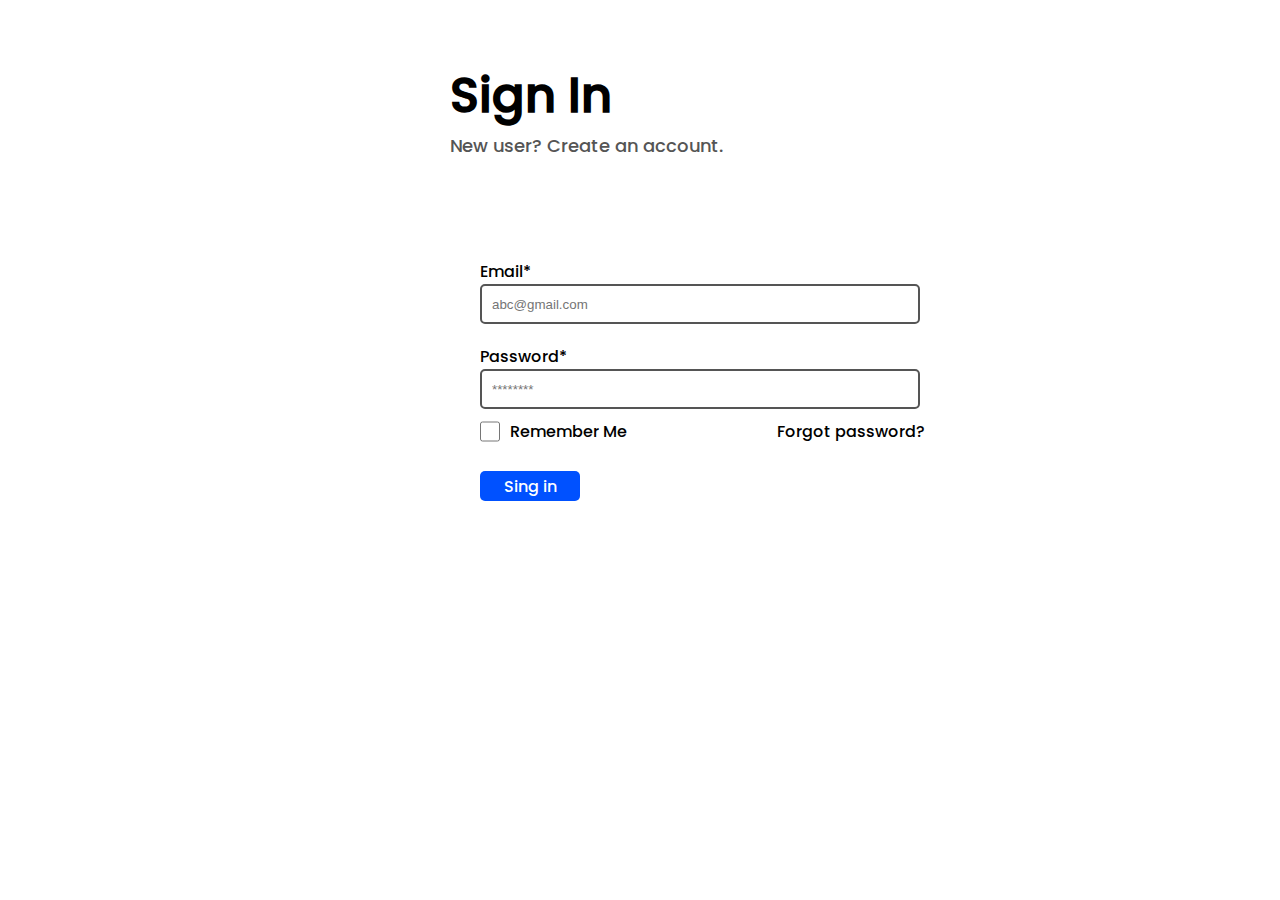
<file: login.html>
<!DOCTYPE html>
<html lang="en">

<head>
    <meta charset="UTF-8">
    <meta http-equiv="X-UA-Compatible" content="IE=edge">
    <meta name="viewport" content="width=device-width, initial-scale=1.0">
    <title>Document</title>
    <link rel="stylesheet" href="style.css">
</head>

<body>
    <div class="login">
        <div class="login-text">
            <h1>Sign In</h1>
            <p>New user? Create an account.</p>
        </div>
        <form class="form-1">
            <div class="lable-1"><label for="email">Email*</label></div>
            <input type="text" id="Email" name="Email" placeholder="abc@gmail.com" class="email"><br>
            <div class="lable-2"><label for="password">Password*</label></div>
            <input type="password" id="password" name="password" placeholder="********" class="password"><br>
            <div class="checkbox"><input type="checkbox"><p class="p-1">Remember Me</p><p class="p-2">Forgot password?</p></div>
            <button>Sing in</button>
        </form>
    </div>
</body>
</html>
</file>
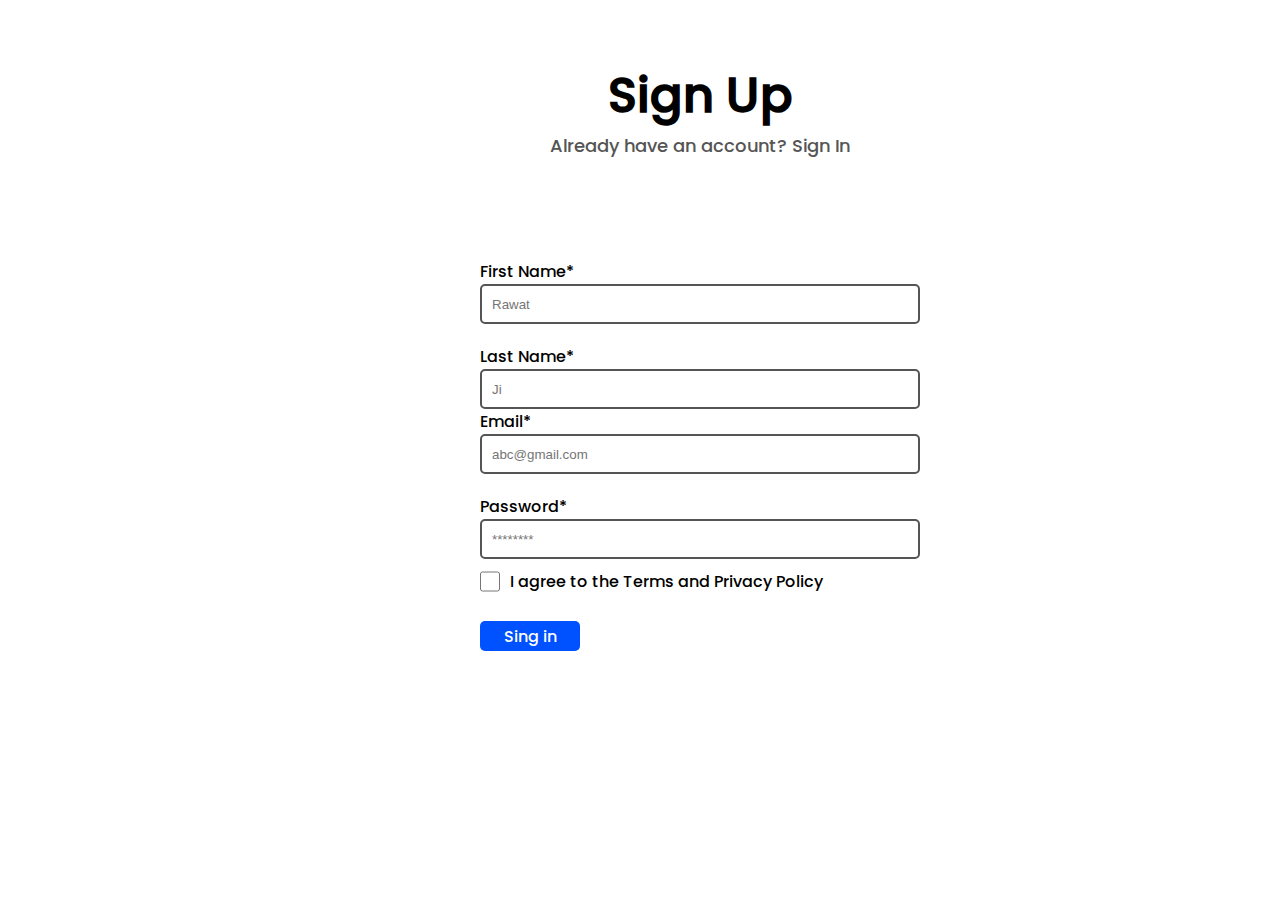
<file: sing-in.html>
<!DOCTYPE html>
<html lang="en">
<head>
    <meta charset="UTF-8">
    <meta http-equiv="X-UA-Compatible" content="IE=edge">
    <meta name="viewport" content="width=device-width, initial-scale=1.0">
    <title>Document</title>
    <link rel="stylesheet" href="style.css">
</head>
<body>
    <div class="login-1">
        <div class="login-text">
            <h1>Sign Up</h1>
            <p>Already have an account? Sign In</p>
        </div>
        <form class="form-1">
            <div class="lable-1"><label for="name">First Name*</label></div>
            <input type="text" id="name" name="name" placeholder="Rawat" class="email"><br>
            <div class="lable-2"><label for="lastname">Last Name*</label></div>
            <input type="text" id="lastname" name="lastname" placeholder="Ji" class="password"><br>
            <div class="lable-1"><label for="email">Email*</label></div>
            <input type="text" id="Email" name="Email" placeholder="abc@gmail.com" class="email"><br>
            <div class="lable-2"><label for="password">Password*</label></div>
            <input type="password" id="password" name="password" placeholder="********" class="password"><br>
            <div class="checkbox"><input type="checkbox"><p class="p-1">I agree to the Terms and Privacy Policy</p></div><br>
            <button>Sing in</button>
        </form>
    </div>
</body>
</html>
</file>
<file: style.css>
*{
    margin: 0px;
    padding: 0px;
    outline: 0px;
    box-sizing: border-box;
}

@font-face{
    font-family: rawat-2;
    src: url("font/Poppins/Poppins-SemiBold.ttf");
}

@font-face {
	font-family: rawat;
	src: url("font/Poppins/Poppins-Medium.ttf")
}

@font-face {
	font-family: rawat-1;
	src: url("font/Poppins/Poppins-Light.ttf")
}

a[href]{
    text-decoration: none;
}

#wrapper{
    width: 1364px;
    height: auto;
    margin: 0 auto;
    overflow: hidden;
}

#banner{
    width: 1364px;
	height: 800px;
	margin: auto;	
	overflow: hidden
}

#banner #slide {
    filter: brightness(35%);
    animation-name:zoom;
	animation-duration: 22s;
	animation-direction: alternate;
	animation-iteration-count: infinite;animation-timing-function: ease-in-out;}

@keyframes zoom{
	0%{transform: scale(1);}	
	100%{transform: scale(1.2);}
}

#banner .button-2{
    position: absolute;
    z-index: 10;
    right: 100px;
    top: 30px;
    width: 150px;
    height: 53px;
    font-family: rawat;
    font-size: 15px;
    background-color: #0051ff;
    border: #0051ff;
    border-radius: 5px;
    color: white;
    margin-top: 30px;
    cursor: pointer;
}

#banner .button-2:hover{
    background-color: #2354af;
}

#banner .btn-1{
    margin-right: 200px;
}

#index-head1{
    font-size: 18px;
    font-weight: 700;
	color: white;
	font-family: Arial, Helvetica, sans-serif;
	position: absolute;
	top: 300px;
    left: 80px;
	/* padding-left: 20px; */
	line-height: 10px
}
#index-head2{
    font-size: 58px;
    font-weight: 900;
	color: white;
	font-family: Arial, Helvetica, sans-serif;
	position: absolute;
	top: 330px;
    left: 80px;
	/* padding-left: 20px; */
	line-height: 55px;
    word-spacing: 5px;
}
#index-head3{
    font-size: 24px;
    font-weight: 400;
	color: white;
	font-family: Arial, Helvetica, sans-serif;
	position: absolute;
	top: 460px;
    left: 80px;
}

#index-img1{
    display: flex;
    justify-content: space-around;
    width: 450px;
    position: absolute;
    top: 530px;
    left: 65px;
    z-index: 19;
}

#index-img1 img{
    width: 200px;
}

#index-img2{
    width: 500px;
    position: absolute;
    top: 220px;
    right: 170px;
    z-index: 19;
}

#index-img2 img{
    width: 600px;
}

#index-img2 img:nth-child(2){
    width: 530px;
    /* height: 550px; */
    position: absolute;
    top:50px;
    left: 100px;
}

/* our-aap section */

#our-aap{
    width: 1364px;
    height: 2100px;
    /* margin-bottom: 100px; */
    /* background-color: aqua; */
}

#our-aap-heading{
    width: 700px;
    text-align: center;
    margin-left: 320px;
}

#our-aap-heading p{
    font-size: 16px;
    font-weight: 500;
    color: rgb(0, 38, 255);
    word-spacing: 4px;
    letter-spacing: 2px;
    padding-top: 80px;
    font-family: rawat-2;
    padding-bottom: 10px;
}

#our-aap-heading h2{
    font-size: 36px;
    font-family: rawat;
    line-height: 50px;
}

#our-aap-mid{
    display: flex;
    justify-content: space-between;
    /* background-color: blue; */
    width: 1200px;
    height: 600px;
    margin-left: 70px;
    box-sizing: border-box;
    margin-top: 20px;
}

#our-aap-mid #phone-detials1{
    margin-top: 100px;
}

#our-aap-mid #phone-detials2{
    margin-top: 100px;
}

#phone-detials1 div{
    width: 295px;
    margin-left: 20px;
    margin-top: 20px;
}

#phone-detials1 div i{
    font-size: 30px;
    border: 2px solid #0057fc;
    border-radius: 30px;
    padding: 10px;
    margin-top: 20px;
    margin-left: 10px;
    color: #0057fc;
}

#phone-detials1 div h2{
    font-family: rawat;
    margin-left: 80px;
    margin-top: -60px;
}

#phone-detials1 div p{
    font-size: 18px;
    font-family: rawat-1;
    margin-left: 80px;
    color: rgb(68, 68, 68);
}


#phone-img1 #a{
    margin-top: 50px;
    margin-left: 30px;
}

#phone-img1 #b{
    position: relative;
    height: 250px;
    top: -350px;
    left: 50px;
}

#phone-img1 #c{
    position: relative;
    bottom: 500px;
    height: 500px;
    right: 50px;
}

#phone-img1 #d{
    position: relative;
    bottom: 1030px;
    height: 550px;
    left: 220px;
}


#phone-detials2 div{
    width: 320px;
    margin-right: 30px;
    margin-top: 20px;
}

#phone-detials2 div i{
    font-size: 30px;
    border: 2px solid #0057fc;
    border-radius: 30px;
    padding: 10px;
    margin-top: 20px;
    margin-left: 10px;
    color: #0057fc;
}

#phone-detials2 div h2{
    font-family: rawat;
    margin-left: 80px;
    margin-top: -60px;
}

#phone-detials2 div p{
    font-size: 18px;
    font-family: rawat-1;
    margin-left: 80px;
    color: rgb(68, 68, 68);
}

#our-aap-heading{
    width: 700px;
    text-align: center;
    margin-left: 320px;
}

#it-work-1{
    display: flex;
    justify-content: space-between;
    /* background-color: red; */
    box-sizing: border-box;
    margin-left: 70px;
    margin-top: 20px;
    width: 1200px;
    text-align: center;
}

#it-work-1 h2{
    font-size:59px;
    font-family: rawat;
    color: rgb(0, 38, 255);
}

#it-work-1 h3{
    font-size: 24px;
    font-family: rawat;
    padding-top: 20px;
}

#it-work-1 p{
    font-size: 18px;
    font-family: rawat-1;
    color: rgb(68, 68, 68);
    padding-top: 10px;
    padding-bottom: 50px;
}

#first{
    width: 300px;
}

#video-aap{
    margin-top: 30px;
}

#video-aap h2{
    font-family: rawat;
    text-align: center;
    color: white;
    position: relative;
    bottom: 500px;
    font-size: 80px;
    word-spacing: 10px;
}

/* features section stat */

#features{
    width: 1364px;
    height: 1200px;
    margin-bottom: 20px;
}

#features-1{
    width: 680px;
    height: 600px;
    float: left;
}

#features-2{
    width: 680px;
    height: 600px;
    float: right;
}
#features-3{
    width: 680px;
    height: 600px;
    float: left;
}

#features-4{
    width: 680px;
    height: 600px;
    float: right;
}

#features-2-heading{
    width: 700px;
    margin-left: 70px;
    margin-top: 100px;
}

#features-2-heading #one-1{
    font-size: 18px;
    font-family: Arial, Helvetica, sans-serif;
    font-weight: 500;
    color: rgb(0, 38, 255);
    word-spacing: 5px;
    font-family: rawat;
    letter-spacing: 1px;
}

#features-2-heading h2{
    font-size: 36px;
    font-family: rawat;
    line-height: 45px;
    padding: 10px 0px;
}

#features-2-heading #one-2{
    font-size: 18px;
    font-family: Arial, Helvetica, sans-serif;
    font-weight: 500;
    color: rgb(68, 68, 68);
    /* word-spacing: 5px; */
    font-family: rawat-1;
}

.awesom-main-1 {
    font-size: 18px;
    color: black;
    font-family: rawat;
    padding-left: 80px;
    padding-top: 10px;
    position: absolute;
    letter-spacing: 1px
}

.awesom-main-2 {
    font-size: 16px;
    width: 500px;
    height: 80px;
    color: grey;
    font-family: rawat;
    padding-left: 20px;
    margin-top: 10px;
    line-height: 26px;
    overflow: hidden;
    border-bottom-left-radius: 5px;
    border-bottom-right-radius: 5px;
    border: 2px solid rgba(0, 38, 255, 0.473);
}

#awesom-summary-1 {
    width: 500px;
    cursor: pointer;
    height: 60px;
    transition: 0.5s;
    border-radius: 5px;
    border: 2px solid rgb(255, 255, 255);
}
#awesom-summary-1:hover{
    border: 2px solid rgb(0, 38, 255);
}

#awesom-about-1 {
    width: 500px;
    height: 80px;
    transition: 0.5s;
    line-height: 27px;
    margin-bottom: 20px;
    display: none;
}

#awesom-summary-2 {
    width: 500px;
    height: 60px;
    margin-top: 20px;
    cursor: pointer;
    transition: 0.5s;
    border-radius: 5px;
    border: 2px solid rgb(255, 255, 255);
}
#awesom-summary-2:hover{
    border: 2px solid rgb(0, 38, 255);
}

#awesom-about-2 {
    width: 500px;
    height: 80px;
    transition: 0.5s;
    display: none;
}

#awesom-summary-3 {
    width: 500px;
    height: 60px;
    cursor: pointer;
    margin-top: 20px;
    transition: 0.5s;
    border-radius: 5px;
    border: 2px solid rgb(255, 255, 255);
}
#awesom-summary-3:hover{
    border: 2px solid rgb(0, 38, 255);
}

#awesom-about-3 {
    width: 500px;
    height: 80px;
    transition: 0.5s;
    display: none;
}

.awesom-icon {
    font-size: 26px;
    color: black;
    font-family: rawat;
    position: absolute;
    margin-top: 8px;
    margin-left: 5px;
    padding-right: 10px;
}

.f-1{
    color: rgb(0, 26, 255);
    padding-left: 30px;
}

.f-2{
    color:#FF1F25 ;
    padding-left: 30px;
}

.f-3{
    color: yellow;
    padding-left: 30px;
}

#summary{
    margin-top: 20px;
    margin-left: 70px;
}

#features-2-phone-1{
    display: flex;
}

#features-2-img1{
    height: 500px;
    margin-top: 60px;
    margin-left: 50px;
}

#features-2-img2{
    height: 200px;
    position: absolute;
    margin-top: 480px;
    margin-left: 100px;
}

#features-2-img3{
    height: 450px;
    margin-left: -265px;
    margin-top: 80px;
}

#features-2-img4{
    height: 520px;
    margin-left: -365px;
    margin-top: 60px;
    z-index: 1;
}

#features-3-phone-1{
    display: flex;
}

#features-3-img1{
    height: 500px;
    margin-top: 60px;
    margin-left: 100px;
}

#features-3-img2{
    height: 150px;
    margin-top: 500px;
    margin-left: -200px;
}

#features-3-img3{
    height: 500px;
    margin-left: -200px;
    margin-top: 50px;
}

#features-3-img4{
    height: 550px;
    margin-left: -365px;
    margin-top: 20px;
    z-index: 1;
}

#features-3-heading{
    width: 700px;
    margin-left: 70px;
    margin-top: 100px;
}

#features-3-heading #one-3{
    font-size: 18px;
    font-weight: 500;
    color: rgb(0, 38, 255);
    word-spacing: 5px;
    font-family: rawat;
    letter-spacing: 1px;
}

#features-3-heading h2{
    font-size: 36px;
    font-family: rawat;
    line-height: 45px;
    padding: 10px 0px;
}

#features-3-heading #one-4{
    font-size: 18px;
    font-weight: 500;
    color: rgb(68, 68, 68);
    font-family: rawat-1;
}

.f-a{
    font-size: 22px;
    background-color: #0051ff;
    color: white;
    padding: 10px;
    border-radius: 50px;
    margin-top: 20px;
}
.f-b{
    font-size: 22px;
    background-color: #0051ff;
    color: white;
    padding: 10px;
    border-radius: 50px;
}

.icon{
    display: flex;
}

#aa{
    font-size: 16px;
    color: gray;
    font-family: rawat;
    padding-top: 28px;
    padding-left: 20px;
}

#bb{
    font-size: 16px;
    color: gray;
    font-family: rawat;
    padding-top: 8px;
    padding-left: 20px;
}

#f4-btn{
    font-size: 16px;
    color: #FFFFFF;
    background-color: #0057FC;
    border-radius: 3px 3px 3px 3px;
    padding: 14px 28px 14px 28px;
    border: none;
    font-family: rawat;
    margin-top: 20px;
    cursor: pointer;
}

#f4-btn:hover{
    background-color: #2354af;
}

#Screenshots{
    width: 1364px;
    margin-bottom: 30px;
}

#Screenshots-head{
    text-align: center;
    padding-top: 80px;
}

#Screenshots-head h2{
    font-size: 36px;
    font-weight: 700;
    font-family: rawat;
}

#Screenshots-head p{
    font-size: 18px;
    color: #111111;
    font-family: Arial, Helvetica, sans-serif;
    word-spacing: 7px;
    line-height: 30px;
}

.scrollhead {
    width: 1200px;
    overflow: hidden;
    margin-top: 0px;
    margin-left: 70px;
    background: none;
    border-radius: 10px;
    margin-top: 70px;
    margin-bottom: 100px;
}

/* .scrollhead ol {
    padding: 0;
    display: flex;
    border-radius: 10px;
    animation: scrollhead 50s infinite linear;
}

.scrollhead ol:hover {
    animation-play-state: paused;
}

.scrollhead li {
    margin: 0 5px;
    list-style: none;
    position: relative;
}

.scrollhead img {
    height: 600px;
    width: 300px;
    cursor: pointer;
    transition: 0.2s;
    position: relative;
    max-width: fit-content;
}

.scrollhead img:hover {
    transform: scale(1.04);
    transition: 0.5s;
}

@keyframes scrollhead {
    from {
        margin-left: 0%
    }

    to {
        margin-left: -100%
    }
} */

.swiper {
    width: 100%;
    height: 100%;
  }

  .swiper-slide {
    text-align: center;
    font-size: 18px;
    background: #fff;
    display: flex;
    justify-content: center;
    align-items: center;
  }

  .swiper-image img{
    width: 250px;
    height: 500px;
    cursor: pointer;
  }


#scrollhead-yellow{
    width: 1364px;
    height: 600px;
    background-color: #FFDD0F;
}

.scrollhead-yellow-comma{
    width: 1364px;
    height: 600px;
    background-image: url(images/comma.png);
    background-position: center;
    background-repeat: no-repeat;
}

.scrollhead-yellow-comma img{
    width: 85px;
    height: 85px;
    margin-left: 40px;
    position: relative;
    top: 400px;
    left: 480px;
    filter: opacity(50%);
    cursor: pointer;
}


.slider {
    position: relative;
    left: 400px;
    top: 30px;
}

.slider>div {
    text-align: center;
    position: absolute;
}

.slider>div>h2{
    font-size: 36px;
    font-weight: 600;
    font-family: rawat;
    padding-bottom:30px;
}

.slider>div>p {
    font-size: 20px;
    font-family: Arial, Helvetica, sans-serif;
    color: #111111;
    word-spacing: 5px;
}

.slider>div>h3{
    font-size: 20px;
    font-family: Arial, Helvetica, sans-serif;
    color: #111111;
    padding-top: 40px;
}

.slider>div>h4 {
    font-size: 16px;
    font-family: Arial, Helvetica, sans-serif;
    color: #555555;
    padding-top: 20px;
}

.pricing{
    width: 1364px;
    /* height: 700px; */
    background-color: #F8F9FC;
    margin-bottom: 20px;
}

.pricing #pricing-head{
    text-align: center;
    padding-top: 70px;
}

#pricing-head h2{
    font-size: 36px;
    font-family: rawat;
}

#pricing-head p{
    font-size: 20px;   
    color: #555555;
    line-height: 40px;
    font-family: Arial, Helvetica, sans-serif;
}

#pricing-pricing{
    width: 1250px;
    height: 636px;
    display: flex;
    justify-content: space-between;
    /* background: #0051ff; */
    margin-left: 50px;
    margin-top: 50px;
}

#pricing-1{
    width: 400px;
    height: 636px;
    background-color: white;
    border-radius: 10px;
}
#pricing-2{
    width: 400px;
    height: 636px;
    background-color: white;
    border-radius: 10px;
}
#pricing-3{
    width: 400px;
    height: 636px;
    background-color: white;
    border-radius: 10px;
}

.section-1 h3{
    padding-top: 30px;
    padding-left: 30px;
    font-family: Arial, Helvetica, sans-serif;
    font-size: 24px;
}

.section-1 h3 img{
    float: right;
    margin-right: 20px;

}

.pricing-{
    display: flex;
    margin-top: 20px;
    margin-left: 30px;
}

.pricing- p{
    font-weight: 500;
    font-size: 60px;
    font-family: Arial, Helvetica, sans-serif;
}

.pricing- h5{
    font-size: 18px;
    font-family: Arial, Helvetica, sans-serif;
    align-self: flex-end;
    color: #555555;
}

.section-1 #p{
    color: #555555;
    padding-left: 30px;
    padding-top: 20px;
    font-family: Arial, Helvetica, sans-serif;
}

.section-2{
    display: flex;
    margin-left: 30px;
    margin-top: 30px;
}

.icon-1 i{
    font-size: 30px;
}

.faa{
    color: #0057FC;
}

.Faa{
    color:#CCCCCC ;
}

.icon-text p{
    font-family: rawat;
    color: #555555;
    padding-left: 30px;
    /* padding-top: 40px; */
    padding-bottom: 40px;    
}

.pricing-text button{
    width: 300px;
    height: 50px;
    margin-left: 30px;
    background-color: #000000;
    font-family: rawat;
    box-sizing: border-box;
    font-size: 20px;
    border: 2px solid #000000;
    cursor: pointer;
    border-radius: 5px;
    color: white;
}

.pricing-text #p1{
    padding-left: 100px;
    padding-top: 20px;
    color: #a7a7a7;
}

#pricing-2 .pricing-text button{
    width: 300px;
    height: 50px;
    margin-left: 30px;
    background-color: #0057FC;
    font-family: rawat;
    box-sizing: border-box;
    font-size: 20px;
    border: 2px solid #0057FC;
    cursor: pointer;
    border-radius: 5px;
    color: white;
}

#our-team{
    width: 1364px;
    margin-bottom: 20px;
}

#team-heading{
    text-align: center;
}

#team-heading h2{
    font-size: 36px;
    font-family: rawat;
    padding-top: 70px;
    word-spacing: 3px;
}

#team-heading p{
    font-size: 18px;
    font-family: rawat;
    color: #555555;
    word-spacing: 3px;
    line-height: 50px;
}

#team-div{
    width: 1100px;
    height: 500px;
    display: flex;
    justify-content: space-between;
    margin-top: 30px;
    margin-left: 120px;
}

#team-div #team-img{
    width: 360px;
    height: 500px;
}

#team-img #t-i-1{
    margin-top: 20px;
    margin-left: 5px;
}

#team-img #extra{
    height: 60px;
    position: absolute;
    margin-left: -80px;
    margin-top: 50px;
}

#team-img #extra-1{
    height: 60px;
    margin-left: 200px;
    margin-top: -30px;
}

#team-img #extra-2{
    height: 60px;
    position: absolute;
    margin-left: -330px;
    margin-top: 50px; 
}

#team-img #team-info{
    text-align: center;
    line-height: 30px;
}

#team-info #on{
    padding-top: 20px;
    font-size: 18px;
    font-family: Arial, Helvetica, sans-serif;
}

#team-info h5{
    font-size: 18px;
    font-family: Arial, Helvetica, sans-serif;
    padding-top: 60px;
}

#team-info p{
    font-family: Arial, Helvetica, sans-serif;
    color: #555555;
}

#our-team #get-aap{
    width: 1150px;
    height: 360px;
    background-color: #FFDD0F;
    margin-left: 100px;
    margin-top: 200px;
}

#get-aap #get-aap-1{
    width: 650px;
    height: 360px;
    float: left;
}

#get-aap #get-aap-2{
    width: 400px;
    height: 360px;
    float: right;
}

#get-aap-1 #get-aap-1-i #i{
    height: 360px;
    margin-left: 150px;
}

#get-aap-1 #get-aap-1-i #ii{
    height: 180px;
    position: absolute;
    margin-top: -100px;
    margin-left: -100px;
}

#get-aap-1-ii{
    position: relative;
    bottom: 280px;
    margin-left: 100px;
}

#get-aap-1-ii #get-aap-h{
    font-size: 48px;
    font-family: rawat;
    word-spacing: 3px;
}

#get-aap-1-ii #get-aap-p{
    font-family: Arial, Helvetica, sans-serif;
    font-size: 24px;
    letter-spacing: inherit;
    line-height: 20px;
}

#get-aap-1-ii #get-aap-img{
    display: flex;
    width: 450px;
    margin-top: 40px;
    justify-content: space-between;
}

#get-aap-1-ii #get-aap-img img{
    height: 64px;
}

#get-aap #get-aap-2 img{
    height: 450px;
    margin-top: -90px;
    margin-left: -90px;
}

.blog{
    width: 1364px;
    margin-top: 50px;
}

.blog #blog-head{
    text-align: center;
    padding-top: 50px;
}

#blog-head h2{
    font-size: 36px;
    font-family: rawat;
    letter-spacing: 1px;
}

.blog #blog-1{
    width: 1150px;
    height: 450px;
    display: flex;
    justify-content: space-between;
    margin-left: 100px;
    margin-top: 30px;
}

#blog-1 #blog-info{
    width: 360px;
    height: 450px;
}

#blog-img-i{
    width: 360px;
    height: 265px;
    overflow: hidden;
    transition: all 1.5s cubic-bezier(0, 0, 0.2, 1);
    cursor: pointer;
}

#blog-img-i img{
    width: 360px;
    height: 265px;
    transition: all 1.5s cubic-bezier(0, 0, 0.2, 1);
}

#blog-img-i img:hover{
    transform: scale(1.20);
}

#blog-info p{
    color: #555555;
    font-family: rawat;
    cursor: pointer;
    padding-top: 20px;
}

#blog-info p:hover{
    color: #0051ff;
}

#blog-info h2{
    color: #000000;
    font-family: rawat;
    padding-top: 20px;
    font-size: 20px;
    cursor: pointer;
}

#blog-info h2:hover{
    color: #0051ff;
}

.footer{
    width: 1364px;
    height: 100px;
    background: black;
    margin-top: 5px;
    display: flex;
    /* justify-content: space-between; */
}

#button-1{
    width: 150px;
    height: 53px;
    font-family: rawat;
    font-size: 15px;
    background-color: #0051ff;
    border: #0051ff;
    border-radius: 5px;
    margin-left: 100px;
    color: white;
    margin-top: 30px;
    cursor: pointer;
}

#button-1:hover{
    background-color: #2354af;
}

.footermail {
	width: 350px;
	height: 53px;
	position: absolute;
	background: none;
	margin-left: 100px;
	padding-left: 20px;
	margin-top: 30px;
	color: white;
    border: 0.5px solid #0051ff;
}

.footersubmit {
	width: 200px;
	height: 53px;
	border: 1px solid #0051ff;
	background:#0051ff;
    position: relative;
	margin-left: 400px;
	padding-left: 20px;
	margin-top: 30px;
	color: white;
	font-family: rawat;
	font-weight: bold;
	letter-spacing: 1px;
	font-size: 15px;
    cursor: pointer;
}

.footersubmit:hover{
    background-color: #2354af;
}

.footer img{
    margin-left: 50px;
}


/* index page end */


.login{
    width: 500px;
    height: 500px;
    margin-top: 60px;
    margin-left: 450px;
}

.login-1{
    width: 500px;
    height: 700px;
    margin-top: 60px;
    margin-left: 450px;
}

.login-1 .login-text{
    text-align: center;
}

.login-text h1{
    font-size: 48px;
    font-family: rawat;
}

.login-text p{
    font-size: 18px;
    font-family: rawat;
    color:#555555;
    padding-bottom: 70px;
}

.form-1{
    margin-top: 30px;
    font-family: rawat;
    margin-left: 30px;
}

.email{
    width: 440px;
    border-radius: 5px;
    border: none;
    height: 40px;
    padding-left: 10px;
    margin-bottom: 20px;
    border: 2px solid #555555;
}

.password{
    width: 440px;
    border-radius: 5px;
    border: none;
    height: 40px;
    padding-left: 10px;
    border: 2px solid #555555;
}

.checkbox{
    display: inline-flex;
    margin-top: 10px;
}

.checkbox .p-1{
    margin-left: 10px;
}

.checkbox .p-2{
    margin-left: 150px;
    cursor: pointer;
}

.checkbox input[type="checkbox"]{
    width: 20px;
}

.form-1 button{
    width: 100px;
    height: 30px;
    margin-top: 20px;
    background-color: #0051ff;
    color: white;
    border: #0051ff;
    border-radius: 5px;
    font-size: 16px;
    font-family: rawat;
    cursor: pointer;
}

.form-1 button:hover{
    background-color: #2354af;
}
</file>
